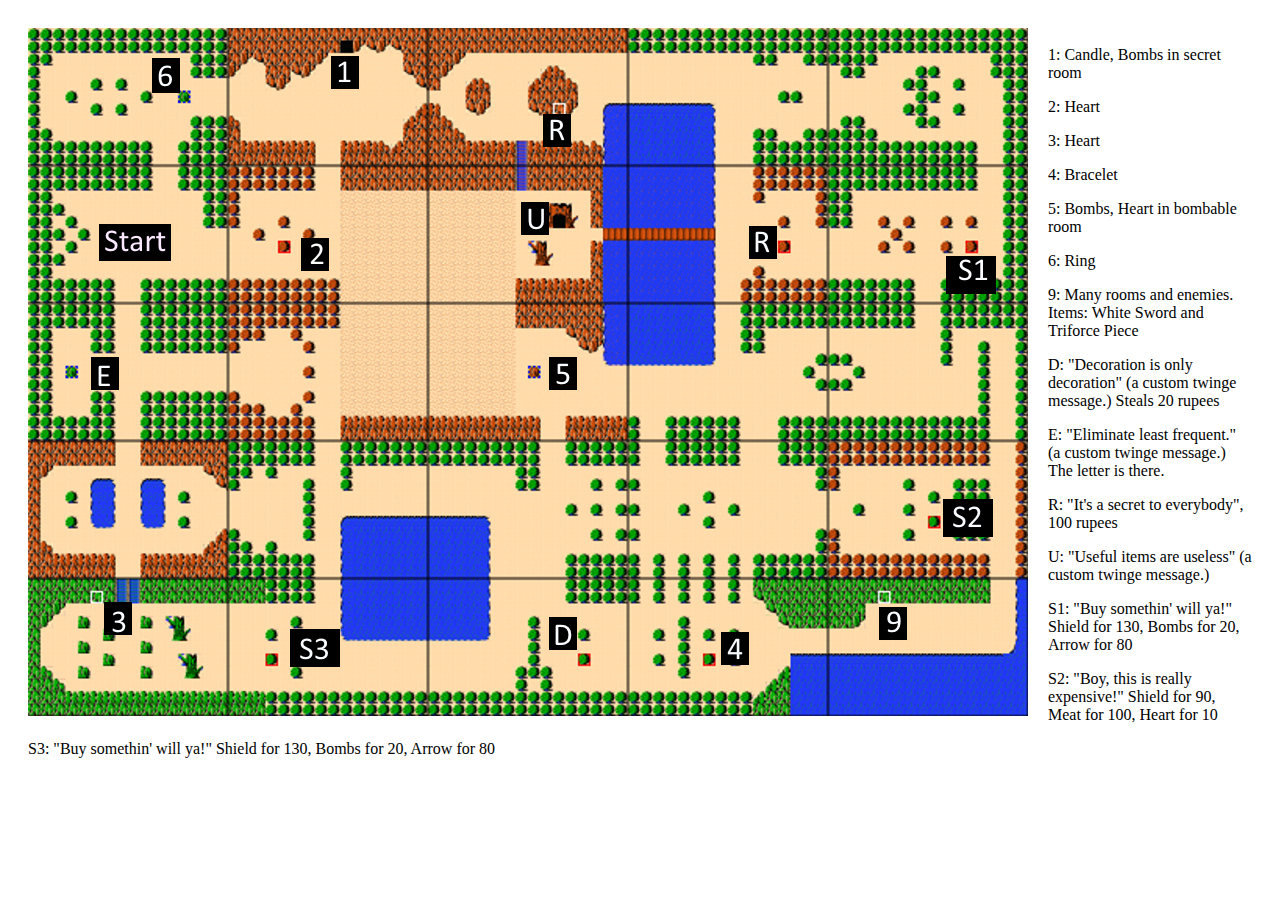
<file: index.html>
<html>
<head><link rel="stylesheet" href="style.css"></head>
<img src="map2.png">
<br>
<div>
<p>1: Candle, Bombs in secret room</p>
<p>2: Heart</p>
<p>3: Heart</p>
<p>4: Bracelet</p>
<p>5: Bombs, Heart in bombable room</p>
<p>6: Ring</p>
<p>9: Many rooms and enemies. Items: White Sword and Triforce Piece</p>
<p>D: "Decoration is only decoration" (a custom twinge message.) Steals 20 rupees
<p>E: "Eliminate least frequent." (a custom twinge message.) The letter is there.
<p>R: "It's a secret to everybody", 100 rupees</p>
<p>U: "Useful items are useless" (a custom twinge message.)</p>

<p>S1: "Buy somethin' will ya!" Shield for 130, Bombs for 20, Arrow for 80</p>
<p>S2: "Boy, this is really expensive!" Shield for 90, Meat for 100, Heart for 10</p>
<p>S3: "Buy somethin' will ya!" Shield for 130, Bombs for 20, Arrow for 80</p>
</div>
</html>
</file>
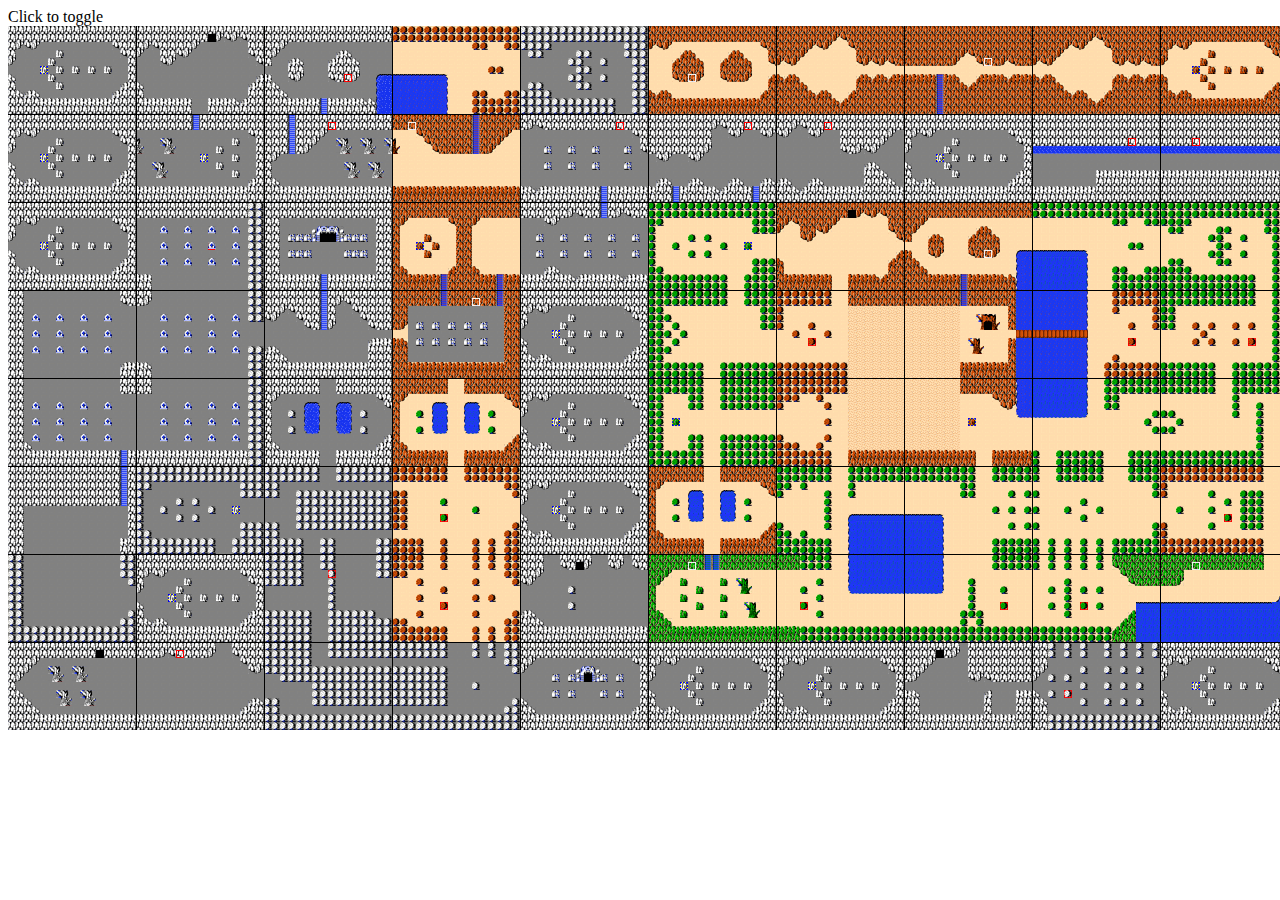
<file: toggle_maps.html>
<html>
Click to toggle
<img class="with-action" id="image1" name="image1" src="twinge_map.png" onclick='toogle(this, ["realmap.png"]);' />

<script>
var gStorage = {};

function toogle(anImage, anAltSrcArr) {
    if (typeof(anImage) === "undefined" || typeof(anAltSrcArr) === "undefined" || anAltSrcArr.length === 0) {
        return;
    }

    var id = anImage.id;
    var oldSrc = anImage.src;

    if (typeof(gStorage[id]) === "undefined") {
        gStorage[id] = {
            'id': id,
            'origSrc': oldSrc,
            'i': 0
        };
    }

    gStorage[id].i += 1;
    if (gStorage[id].i > anAltSrcArr.length) {
        gStorage[id].i = 0;
    }

    if (gStorage[id].i === 0) {
        anImage.src = gStorage[id].origSrc;
    } else {
        anImage.src = anAltSrcArr[gStorage[id].i - 1];
    }
}
</script>
</html>
</file>
<file: style.css>
img {
    float: left;
    border: 20px;
    margin: 20px;
}

div {
    margin: 20px;
    border: 20px;
}
p {

}
</file>
